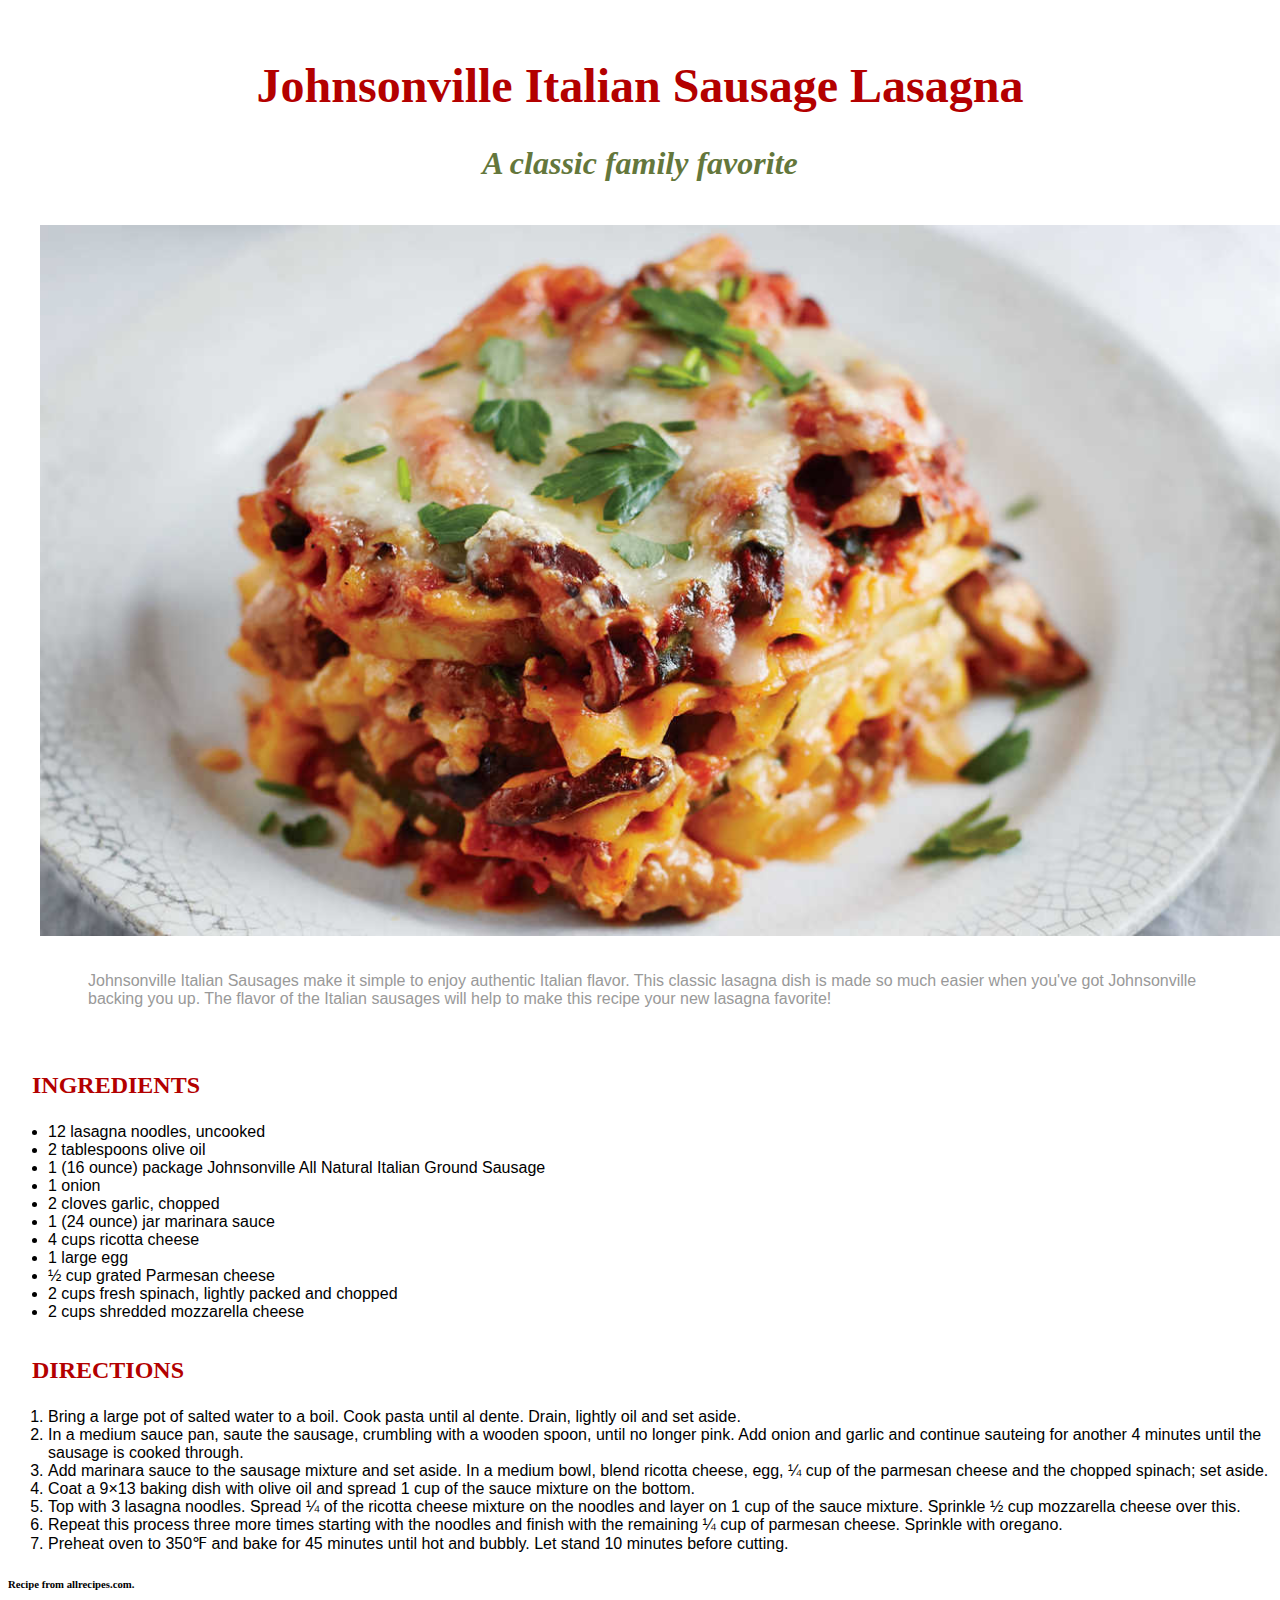
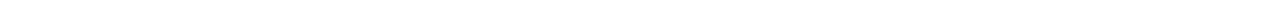
<file: grc338/lasagna/index.html>
<!doctype html>
<html>

<head>
	<meta charset="UTF-8">
	<meta name="viewport" content="width=device-width, initial-scale=1">
	<link rel="stylesheet" type="text/css" href="lasagnastyle.css" />
    <title>Johnsonville Italian Sausage Lasagna</title>
</head>
     
<body>

<div class="container">

		<header>

					<h1>Johnsonville Italian Sausage Lasagna</h1>

					<h2>A classic family favorite</h2>

		</header>
		
		<div class="intro">
		
				<div class="introimage">
						<img src="lasagna.jpg" alt="Lasagna on a plate.">
				</div>
						
				<p>Johnsonville Italian Sausages make it simple to enjoy authentic Italian flavor. This classic lasagna dish is made so much easier when you've got Johnsonville backing you up. The flavor of the Italian sausages will help to make this recipe your new lasagna favorite!</p>
    
    	</div><!--intro-->
    	
    	<div class="maincontent">
		
				<div class="ingredients">  
						<h3>Ingredients</h3>
						<ul>
								<li>12 lasagna noodles, uncooked</li>
								<li>2 tablespoons olive oil</li>
								<li>1 (16 ounce) package Johnsonville All Natural Italian Ground Sausage</li>
								<li>1 onion</li>
								<li>2 cloves garlic, chopped</li>
								<li>1 (24 ounce) jar marinara sauce</li>
								<li>4 cups ricotta cheese</li>
								<li>1 large egg</li>
								<li>&frac12; cup grated Parmesan cheese</li>
								<li>2 cups fresh spinach, lightly packed and chopped</li>
								<li>2 cups shredded mozzarella cheese</li>
						</ul>
				</div><!--ingredients-->

				<div class="directions">  

						<h3>Directions</h3>
						<ol>
								<li>Bring a large pot of salted water to a boil. Cook pasta until al dente. Drain, lightly oil and set aside.</li>
								<li>In a medium sauce pan, saute the sausage, crumbling with a wooden spoon, until no longer pink. Add onion and garlic and continue sauteing for another 4 minutes until the sausage is cooked through.</li>
								<li>Add marinara sauce to the sausage mixture and set aside. In a medium bowl, blend ricotta cheese, egg, &frac14; cup of the parmesan cheese and the chopped spinach; set aside.</li>
								<li>Coat a 9&times;13 baking dish with olive oil and spread 1 cup of the sauce mixture on the bottom.</li>
								<li>Top with 3 lasagna noodles. Spread &frac14; of the ricotta cheese mixture on the noodles and layer on 1 cup of the sauce mixture. Sprinkle &frac12; cup mozzarella cheese over this.</li>
								<li>Repeat this process three more times starting with the noodles and finish with the remaining &frac14; cup of parmesan cheese. Sprinkle with oregano.</li>
								<li>Preheat oven to 350&#8457; and bake for 45 minutes until hot and bubbly. Let stand 10 minutes before cutting.</li>
						</ol>
        	    </div><!--directions-->
    
    	</div><!--maincontent-->

	   <footer>    
		  <h6>Recipe from allrecipes.com.</h6>

	  </footer>  

</div><!--container-->
</body>     
</html>
</file>
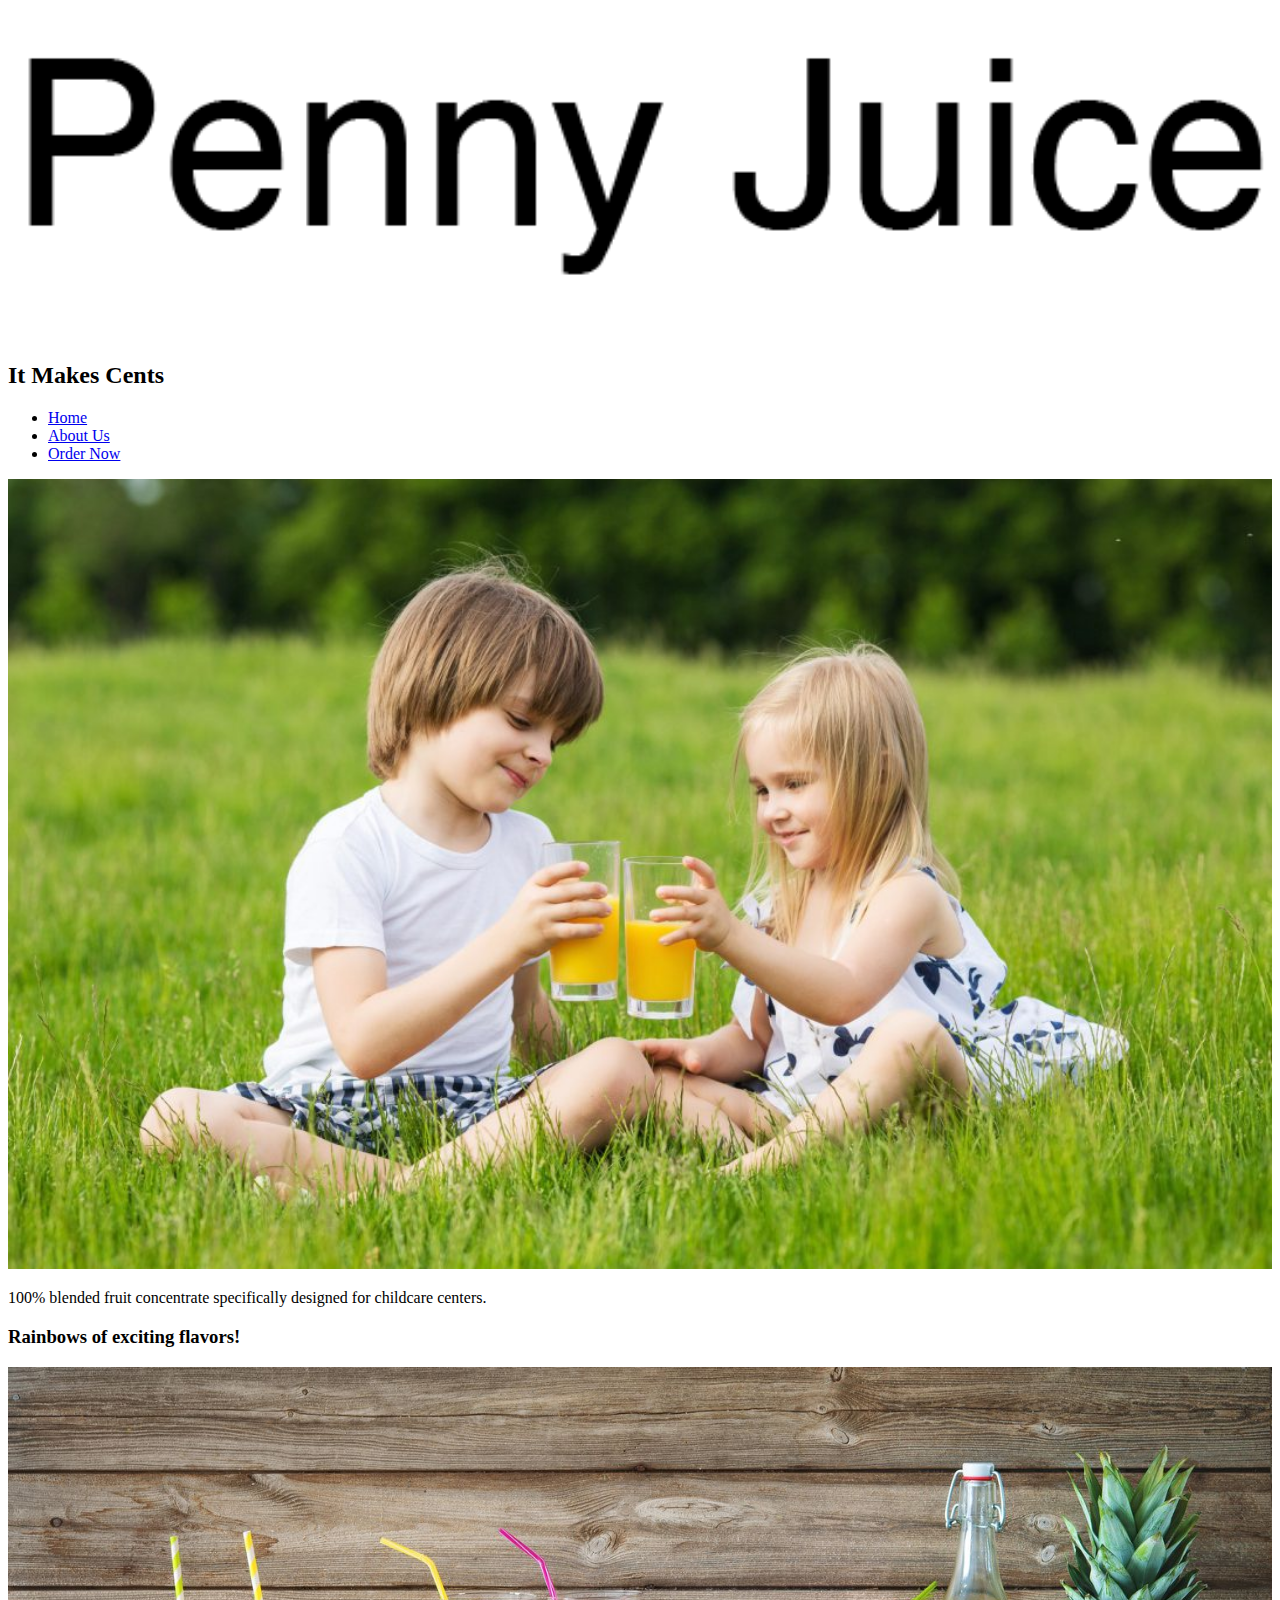
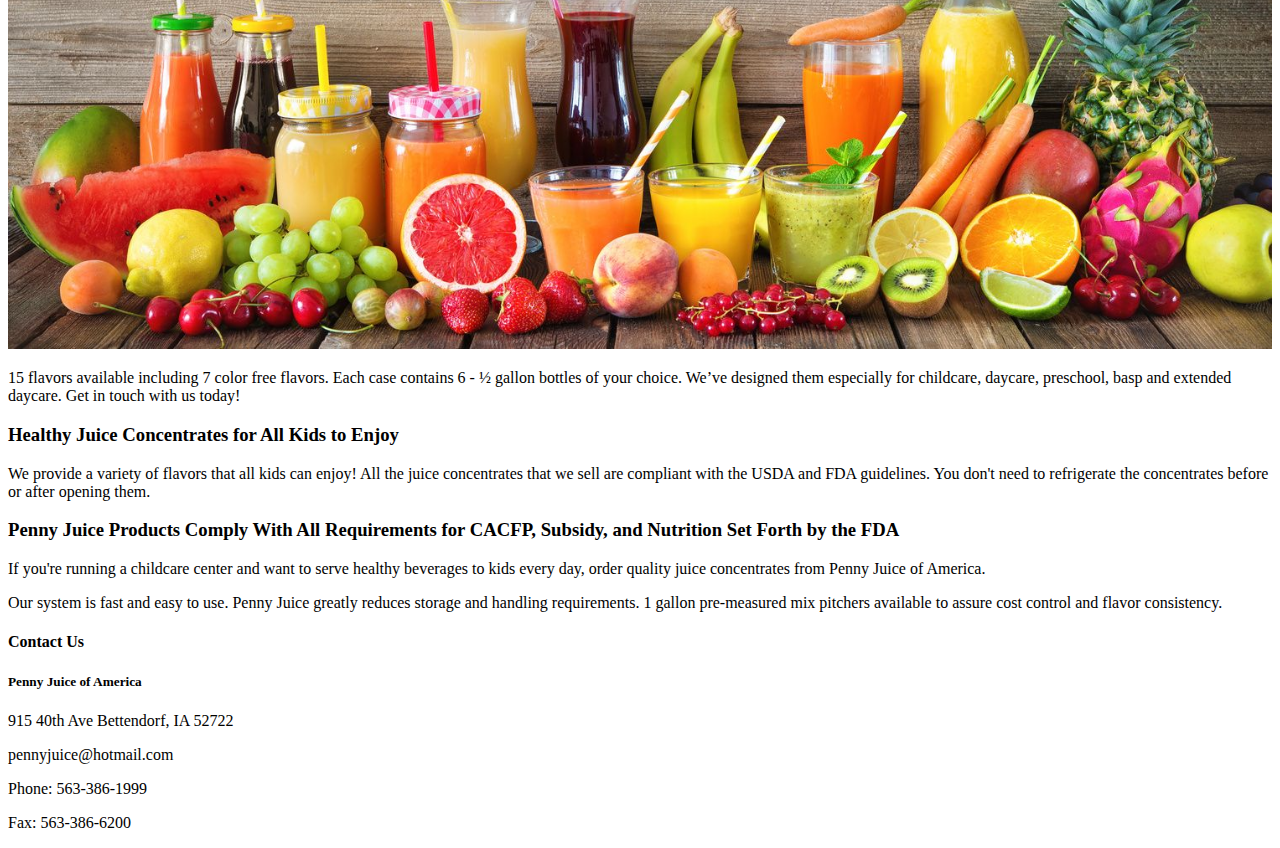
<file: grc338/redesign-content-hierarchy/index.html>
<!DOCTYPE html>
<html>

<head>
    <link rel="stylesheet" type= "text/css" href="style.css"/>
    <title>Penny Juice</title>
</head>
     
<body>

    <header>
        <img src="pennyjuice.png" alt="Company Logo">
        <h2>It Makes Cents</h2>
    </header>
		
        <div class="mainmenu">
            <ul>
                <li><a href="index.html">Home</a></li>
                <li><a href="aboutus.html">About Us</a></li>
                <li><a href="ordernow.html">Order Now</a></li>
            </ul>
        </div>
    
        <img src="juice.jpg" alt="Kids Drinking Juice">
        <p>100% blended fruit concentrate specifically designed for childcare centers.</p>
    
    	<h3>Rainbows of exciting flavors!</h3>
            <img src="juiceflavors.jpg" alt="Fruit Juice Flavors">
            <p>15 flavors available including 7 color free flavors. Each case contains 6 - ½ gallon bottles of your choice. We’ve designed them especially for childcare, daycare, preschool, basp and extended daycare. Get in touch with us today!</p>
				

        <h3>Healthy Juice Concentrates for All Kids to Enjoy</h3>
            <p>We provide a variety of flavors that all kids can enjoy! All the juice concentrates that we sell are compliant with the USDA and FDA guidelines. You don't need to refrigerate the concentrates before or after opening them.</p>
    
    
        <h3>Penny Juice Products Comply With All Requirements for CACFP, Subsidy, and Nutrition Set Forth by the FDA</h3>
            <p>If you're running a childcare center and want to serve healthy beverages to kids every day, order quality juice concentrates from Penny Juice of America. 
            <p>Our system is fast and easy to use. Penny Juice greatly reduces storage and handling requirements. 1 gallon pre-measured mix pitchers available to assure cost control and flavor consistency.</p>   
    
<footer>    
        <h4>Contact Us</h4>
        <h5>Penny Juice of America</h5>
        <p>915 40th Ave Bettendorf, IA 52722</p>
        <p>pennyjuice@hotmail.com</p>
        <p>Phone: 563-386-1999</p>
        <p>Fax: 563-386-6200</p>
</footer> 

</body>     
</html>
</file>
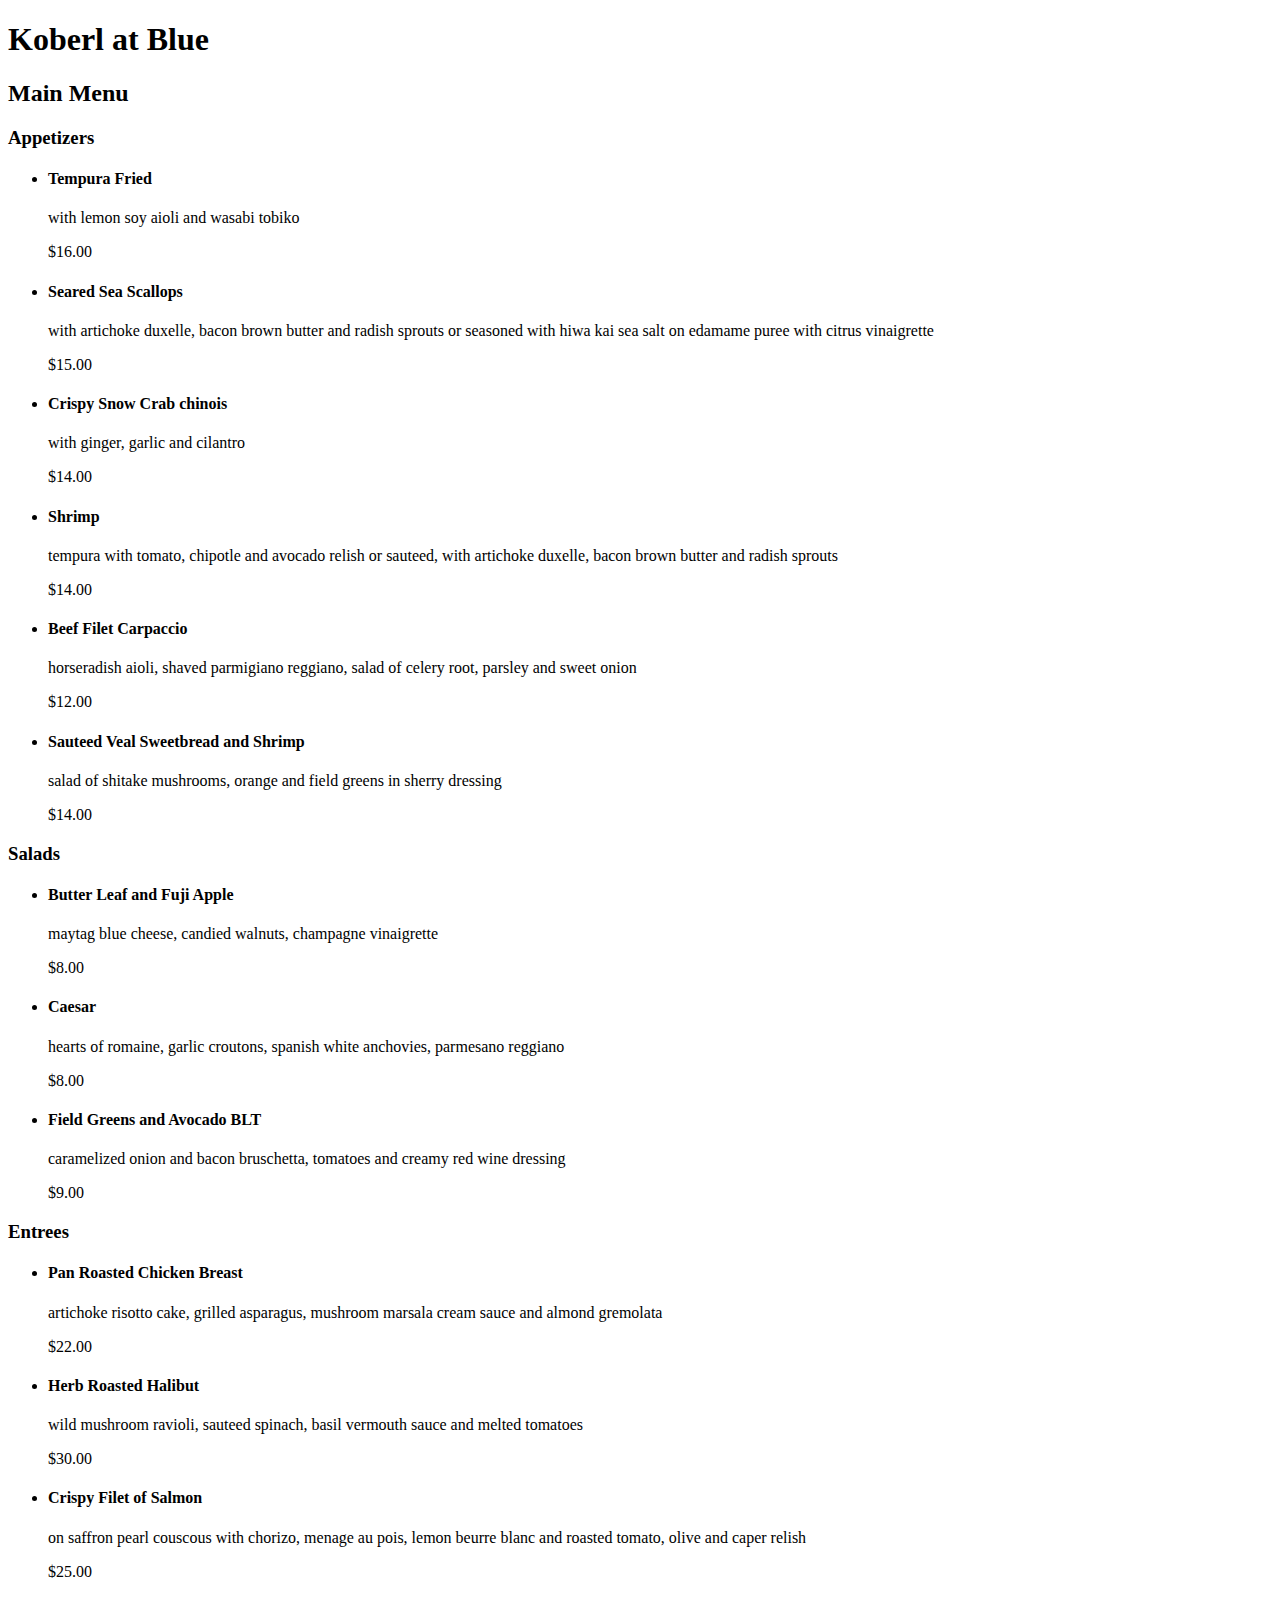
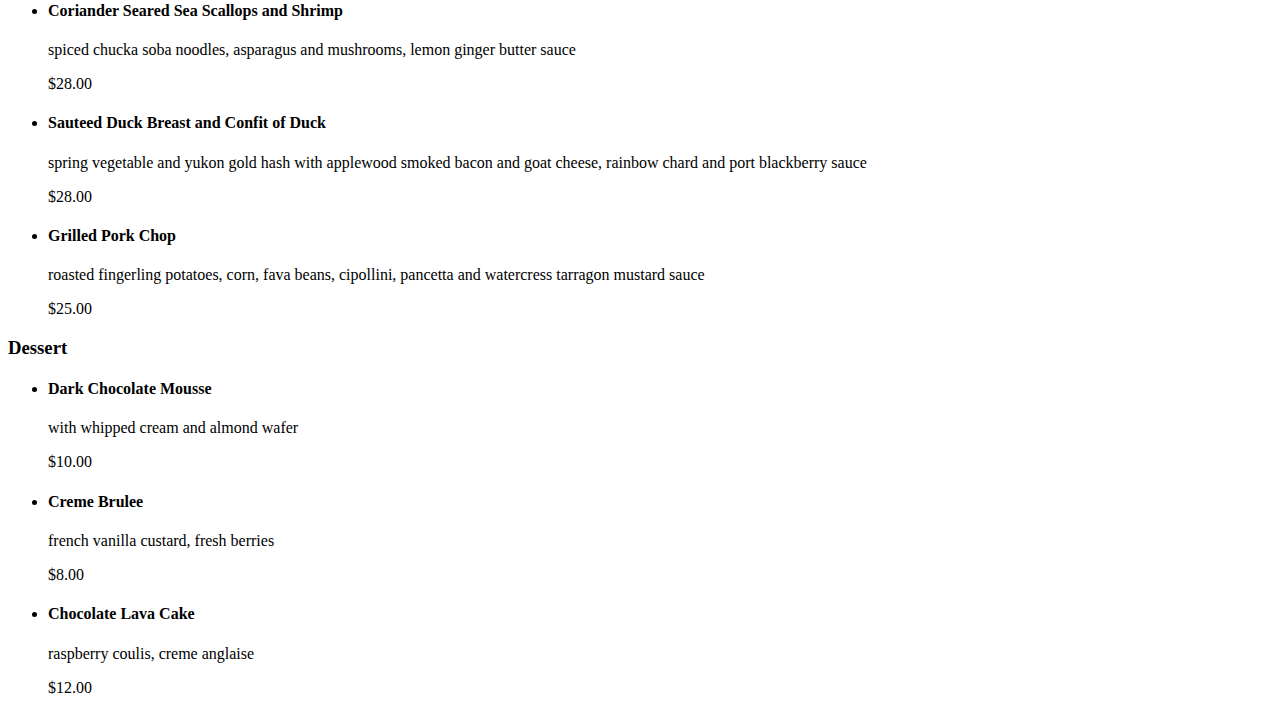
<file: grc338/restaurantmenu/index.html>
<!DOCTYPE HTML>
<html>
   <head>
      <title>Koberl at Blue</title>
   </head>
   <body>
      <h1>Koberl at Blue</h1>
      <h2>Main Menu</h2>
      <h3>Appetizers</h3>
      <ul>
         <li>
            <h4>Tempura Fried</h4>
            <p>with lemon soy aioli and wasabi tobiko</p>
            <p>$16.00</p>
         </li>
         <li>
            <h4>Seared Sea Scallops</h4>
            <p>with artichoke duxelle, bacon brown butter and radish sprouts or seasoned with hiwa kai sea salt on edamame puree with citrus vinaigrette</p>
            <p>$15.00</p>
         </li>
         <li>
            <h4>Crispy Snow Crab chinois</h4>
            <p>with ginger, garlic and cilantro</p>
            <p>$14.00</p>
         </li>
         <li>
            <h4>Shrimp</h4>
            <p>tempura with tomato, chipotle and avocado relish or sauteed, with artichoke duxelle, bacon brown butter and radish sprouts</p>
            <p>$14.00</p>
         </li>
         <li>
            <h4>Beef Filet Carpaccio</h4>
            <p>horseradish aioli, shaved parmigiano reggiano, salad of celery root, parsley and sweet onion</p>
            <p>$12.00</p>
         </li>
         <li>
            <h4>Sauteed Veal Sweetbread and Shrimp</h4>
            <p>salad of shitake mushrooms, orange and field greens in sherry dressing</p>
            <p>$14.00</p>
         </li>
      </ul>
      <h3>Salads</h3>
      <ul>
         <li>
            <h4>Butter Leaf and Fuji Apple</h4>
            <p>maytag blue cheese, candied walnuts, champagne vinaigrette</p>
            <p>$8.00</p>
         </li>
         <li>
            <h4>Caesar</h4>
            <p>hearts of romaine, garlic croutons, spanish white anchovies, parmesano reggiano</p>
            <p>$8.00</p>
         </li>
         <li>
            <h4>Field Greens and Avocado BLT</h4>
            <p>caramelized onion and bacon bruschetta, tomatoes and creamy red wine dressing</p>
            <p>$9.00</p>
         </li>
      </ul>
      <h3>Entrees</h3>
      <ul>
         <li>
            <h4>Pan Roasted Chicken Breast</h4>
            <p>artichoke risotto cake, grilled asparagus, mushroom marsala cream sauce and almond gremolata</p>
            <p>$22.00</p>
         </li>
         <li>
            <h4>Herb Roasted Halibut</h4>
            <p>wild mushroom ravioli, sauteed spinach, basil vermouth sauce and melted tomatoes</p>
            <p>$30.00</p>
         </li>
         <li>
            <h4>Crispy Filet of Salmon</h4>
            <p>on saffron pearl couscous with chorizo, menage au pois, lemon beurre blanc and roasted tomato, olive and caper relish</p>
            <p>$25.00</p>
         </li>
         <li>
            <h4>Coriander Seared Sea Scallops and Shrimp</h4>
            <p>spiced chucka soba noodles, asparagus and mushrooms, lemon ginger butter sauce</p>
            <p>$28.00</p>
         </li>
         <li>
            <h4>Sauteed Duck Breast and Confit of Duck</h4>
            <p>spring vegetable and yukon gold hash with applewood smoked bacon and goat cheese, rainbow chard and port blackberry sauce</p>
            <p>$28.00</p>
         </li>
         <li>
            <h4>Grilled Pork Chop</h4>
            <p>roasted fingerling potatoes, corn, fava beans, cipollini, pancetta and watercress tarragon mustard sauce</p>
            <p>$25.00</p>
         </li>
      </ul>
      <h3>Dessert</h3>
      <ul>
         <li>
            <h4>Dark Chocolate Mousse</h4>
            <p>with whipped cream and almond wafer</p>
            <p>$10.00</p>
         </li>
         <li>
            <h4>Creme Brulee</h4>
            <p>french vanilla custard, fresh berries</p>
            <p>$8.00</p>
         </li>
         <li>
            <h4>Chocolate Lava Cake</h4>
            <p>raspberry coulis, creme anglaise</p>
            <p>$12.00</p>
         </li>
      </ul>
   </body>
</html>
</file>
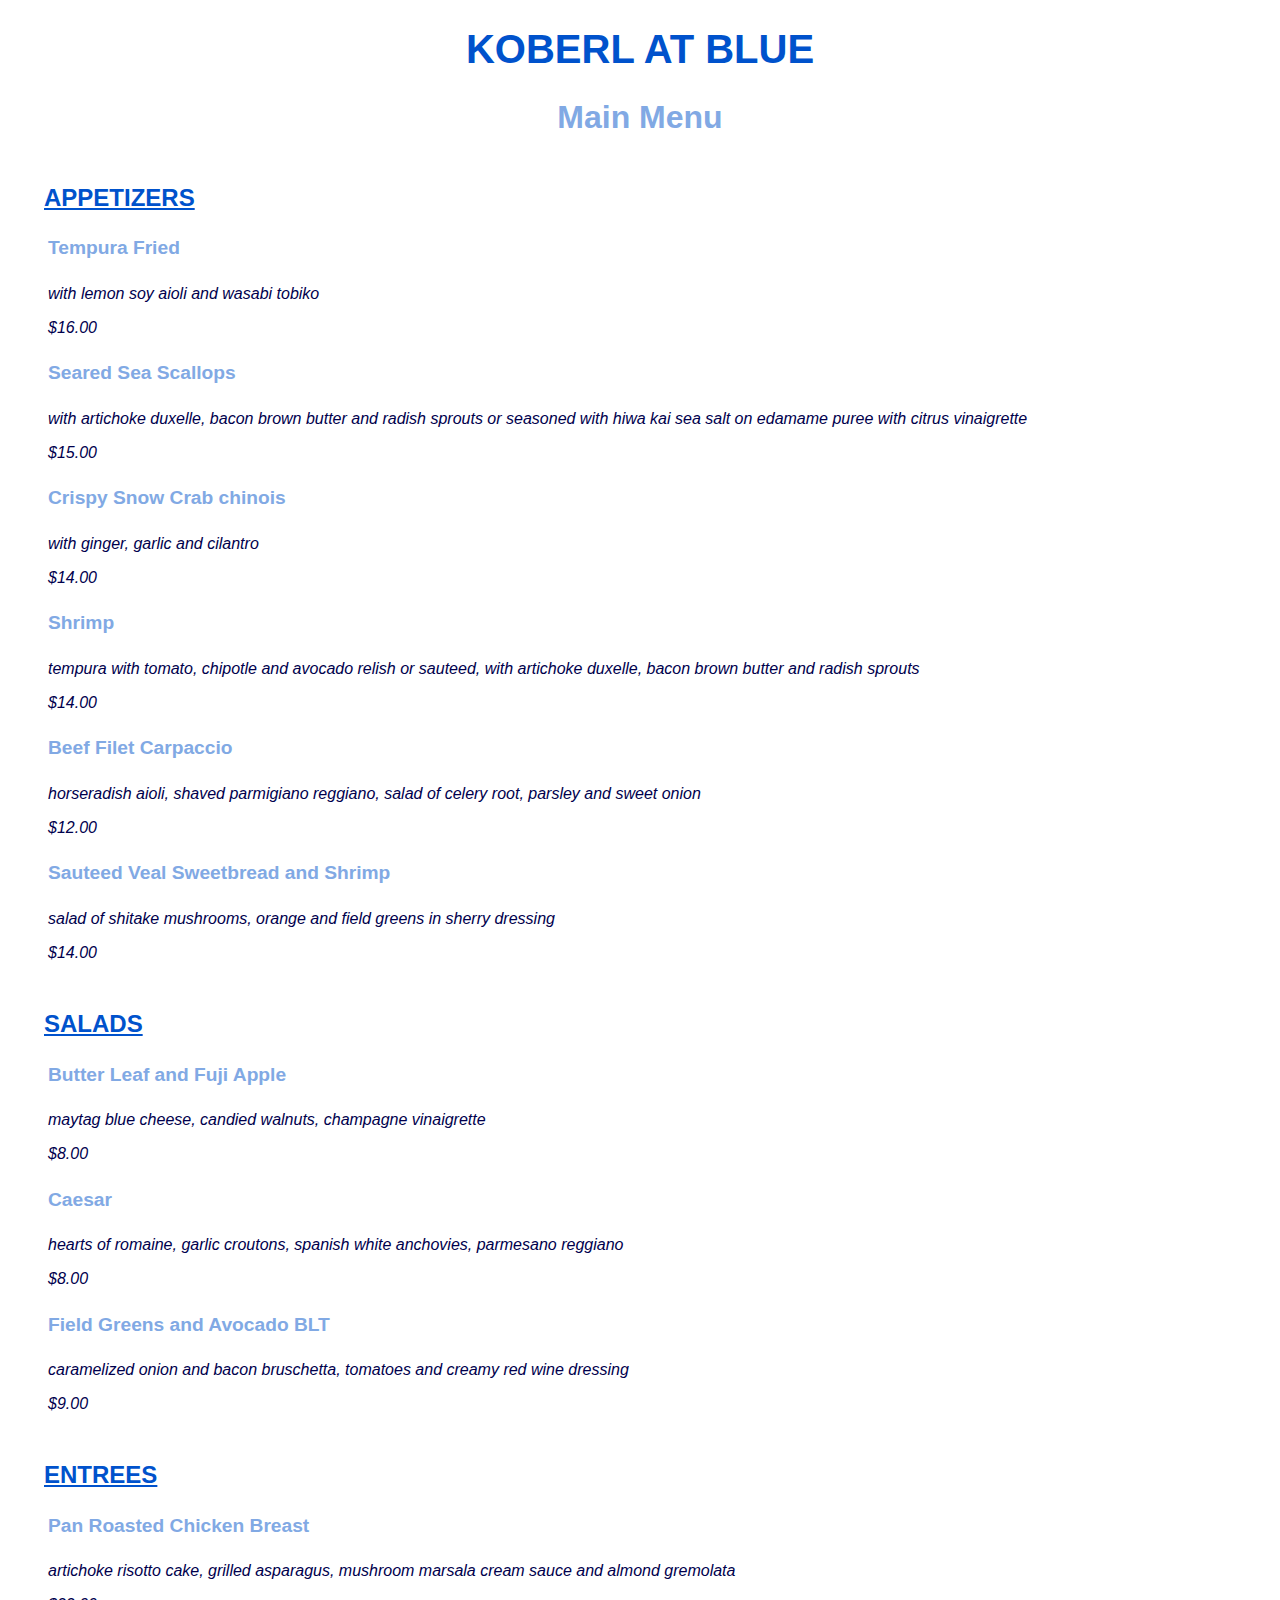
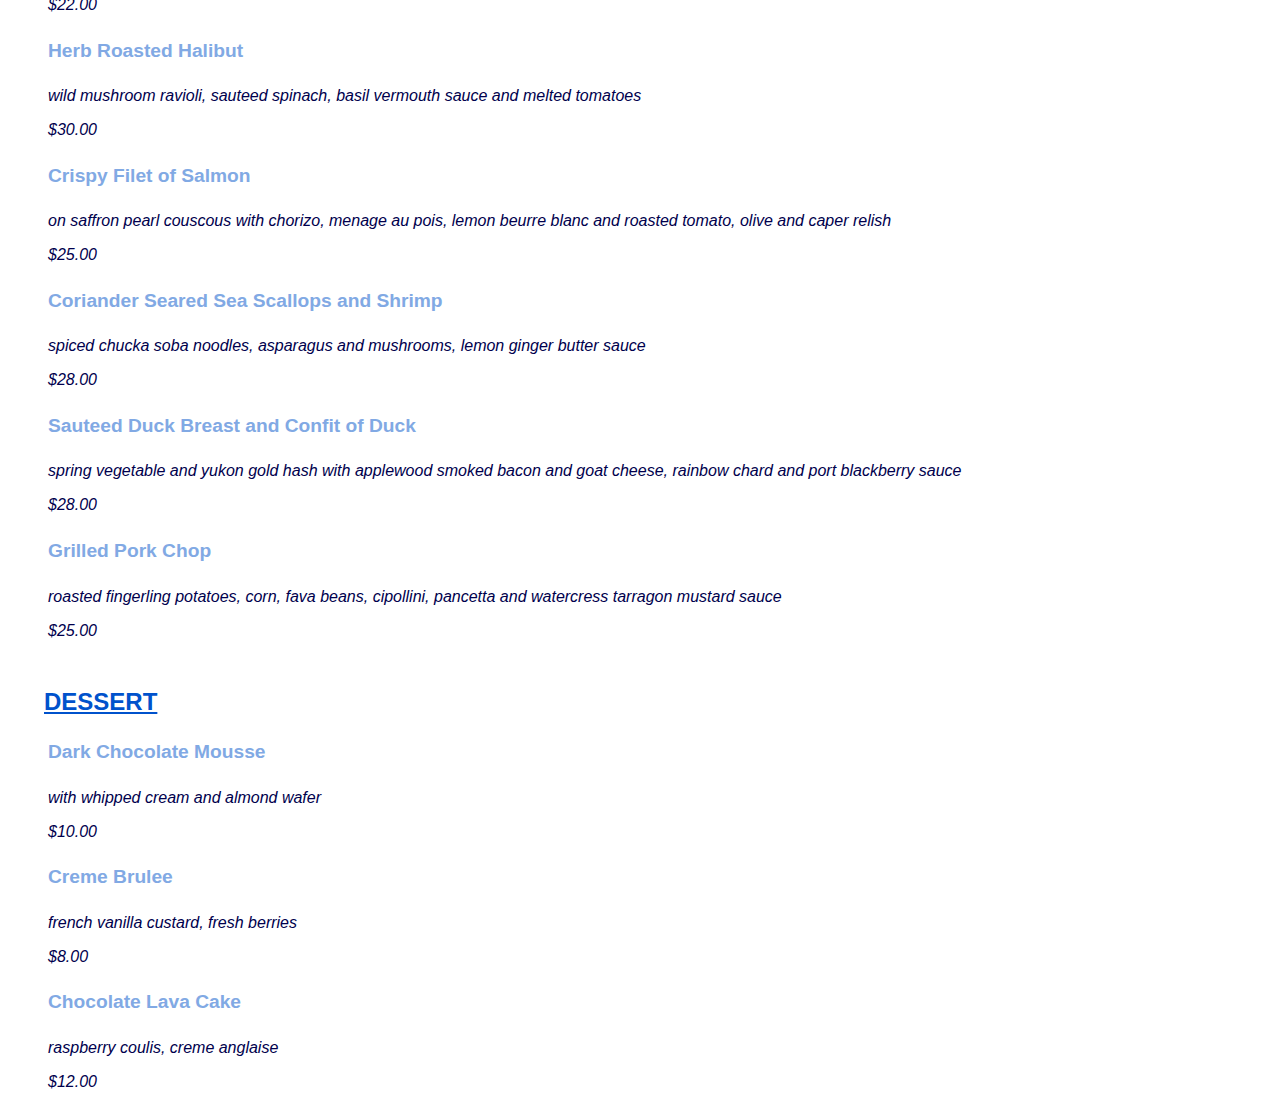
<file: grc338/restaurantmenucss/index.html>
<!DOCTYPE HTML>
<html>
   <head>
      <title>Koberl at Blue</title>
       <meta name="viewport" content="width=device‑width, initial‑scale=1">
       <link rel="stylesheet" type="text/css" href="style.css">
   </head>
   <body>
      <h1>Koberl at Blue</h1>
      <h2>Main Menu</h2>
      <h3>Appetizers</h3>
      <ul>
         <li>
            <h4>Tempura Fried</h4>
            <p>with lemon soy aioli and wasabi tobiko</p>
            <p>$16.00</p>
         </li>
         <li>
            <h4>Seared Sea Scallops</h4>
            <p>with artichoke duxelle, bacon brown butter and radish sprouts or seasoned with hiwa kai sea salt on edamame puree with citrus vinaigrette</p>
            <p>$15.00</p>
         </li>
         <li>
            <h4>Crispy Snow Crab chinois</h4>
            <p>with ginger, garlic and cilantro</p>
            <p>$14.00</p>
         </li>
         <li>
            <h4>Shrimp</h4>
            <p>tempura with tomato, chipotle and avocado relish or sauteed, with artichoke duxelle, bacon brown butter and radish sprouts</p>
            <p>$14.00</p>
         </li>
         <li>
            <h4>Beef Filet Carpaccio</h4>
            <p>horseradish aioli, shaved parmigiano reggiano, salad of celery root, parsley and sweet onion</p>
            <p>$12.00</p>
         </li>
         <li>
            <h4>Sauteed Veal Sweetbread and Shrimp</h4>
            <p>salad of shitake mushrooms, orange and field greens in sherry dressing</p>
            <p>$14.00</p>
         </li>
      </ul>
      <h3>Salads</h3>
      <ul>
         <li>
            <h4>Butter Leaf and Fuji Apple</h4>
            <p>maytag blue cheese, candied walnuts, champagne vinaigrette</p>
            <p>$8.00</p>
         </li>
         <li>
            <h4>Caesar</h4>
            <p>hearts of romaine, garlic croutons, spanish white anchovies, parmesano reggiano</p>
            <p>$8.00</p>
         </li>
         <li>
            <h4>Field Greens and Avocado BLT</h4>
            <p>caramelized onion and bacon bruschetta, tomatoes and creamy red wine dressing</p>
            <p>$9.00</p>
         </li>
      </ul>
      <h3>Entrees</h3>
      <ul>
         <li>
            <h4>Pan Roasted Chicken Breast</h4>
            <p>artichoke risotto cake, grilled asparagus, mushroom marsala cream sauce and almond gremolata</p>
            <p>$22.00</p>
         </li>
         <li>
            <h4>Herb Roasted Halibut</h4>
            <p>wild mushroom ravioli, sauteed spinach, basil vermouth sauce and melted tomatoes</p>
            <p>$30.00</p>
         </li>
         <li>
            <h4>Crispy Filet of Salmon</h4>
            <p>on saffron pearl couscous with chorizo, menage au pois, lemon beurre blanc and roasted tomato, olive and caper relish</p>
            <p>$25.00</p>
         </li>
         <li>
            <h4>Coriander Seared Sea Scallops and Shrimp</h4>
            <p>spiced chucka soba noodles, asparagus and mushrooms, lemon ginger butter sauce</p>
            <p>$28.00</p>
         </li>
         <li>
            <h4>Sauteed Duck Breast and Confit of Duck</h4>
            <p>spring vegetable and yukon gold hash with applewood smoked bacon and goat cheese, rainbow chard and port blackberry sauce</p>
            <p>$28.00</p>
         </li>
         <li>
            <h4>Grilled Pork Chop</h4>
            <p>roasted fingerling potatoes, corn, fava beans, cipollini, pancetta and watercress tarragon mustard sauce</p>
            <p>$25.00</p>
         </li>
      </ul>
      <h3>Dessert</h3>
      <ul>
         <li>
            <h4>Dark Chocolate Mousse</h4>
            <p>with whipped cream and almond wafer</p>
            <p>$10.00</p>
         </li>
         <li>
            <h4>Creme Brulee</h4>
            <p>french vanilla custard, fresh berries</p>
            <p>$8.00</p>
         </li>
         <li>
            <h4>Chocolate Lava Cake</h4>
            <p>raspberry coulis, creme anglaise</p>
            <p>$12.00</p>
         </li>
      </ul>
   </body>
</html>
</file>
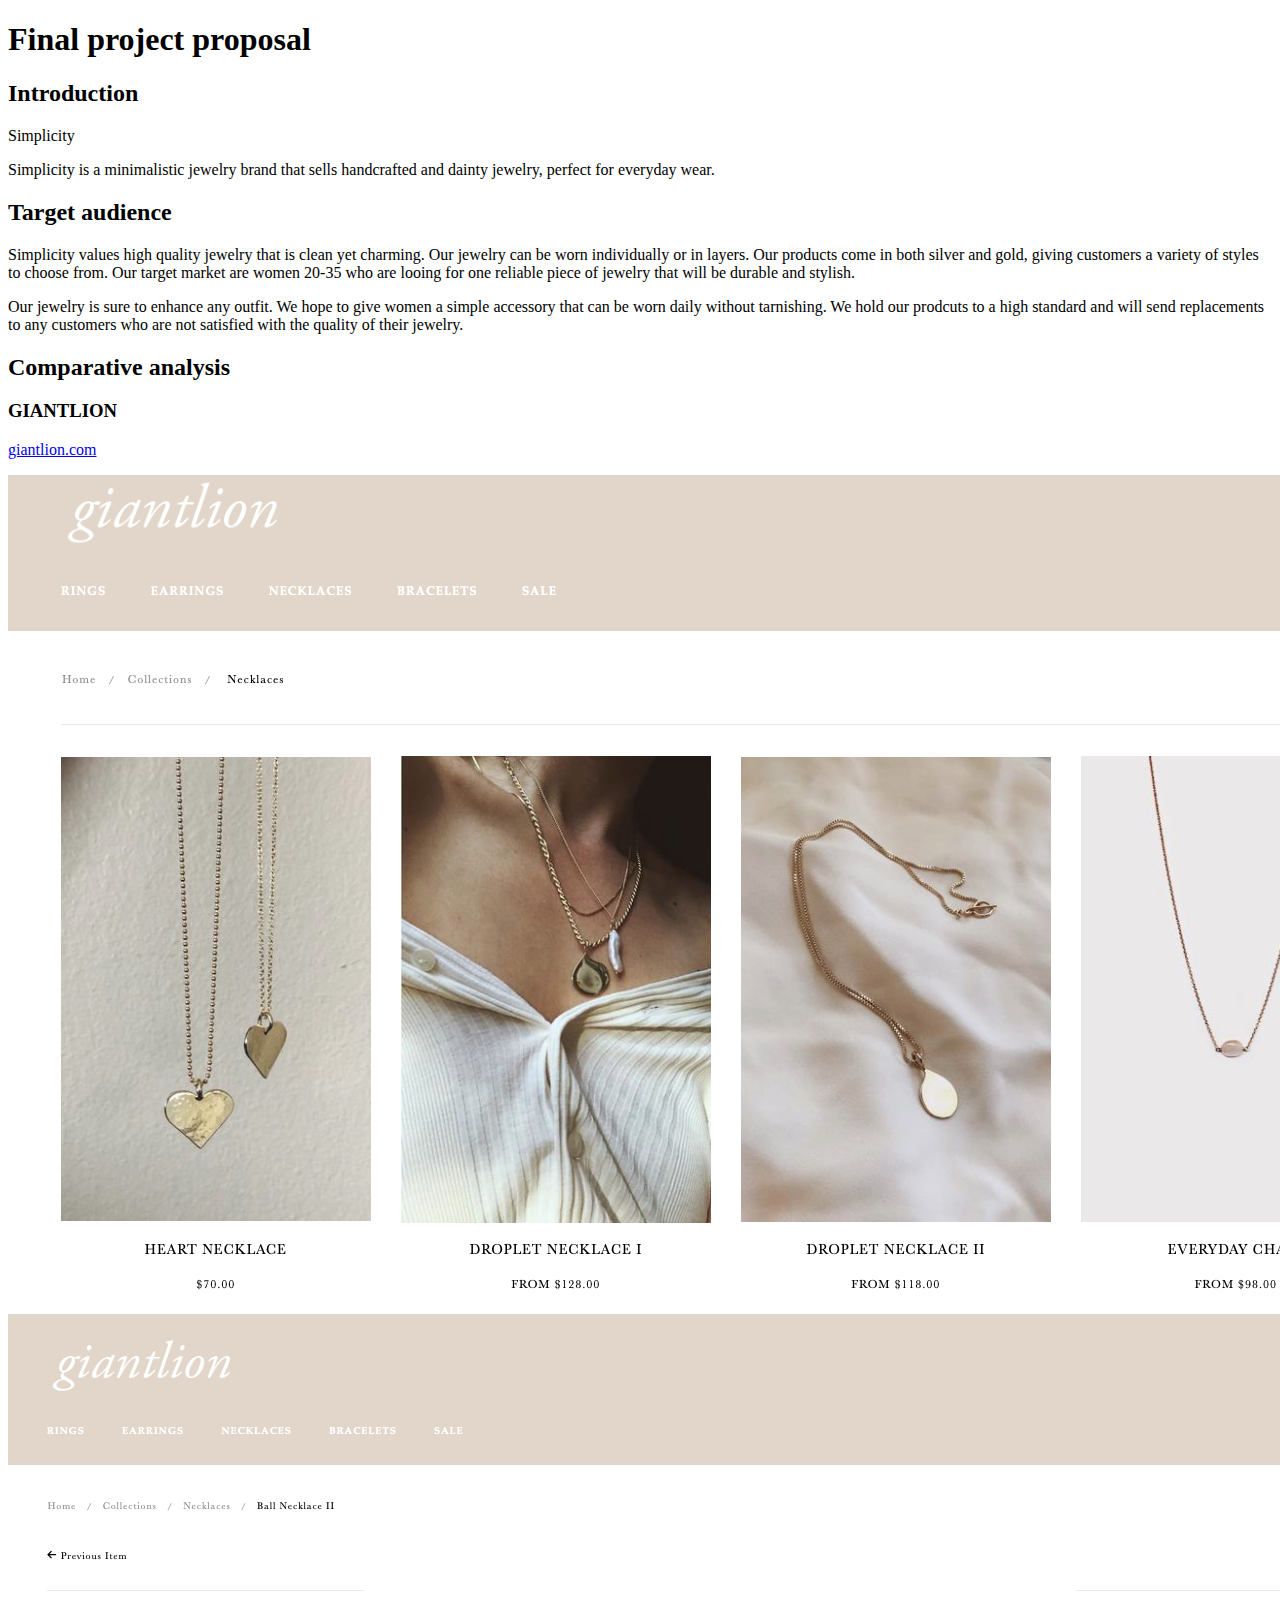
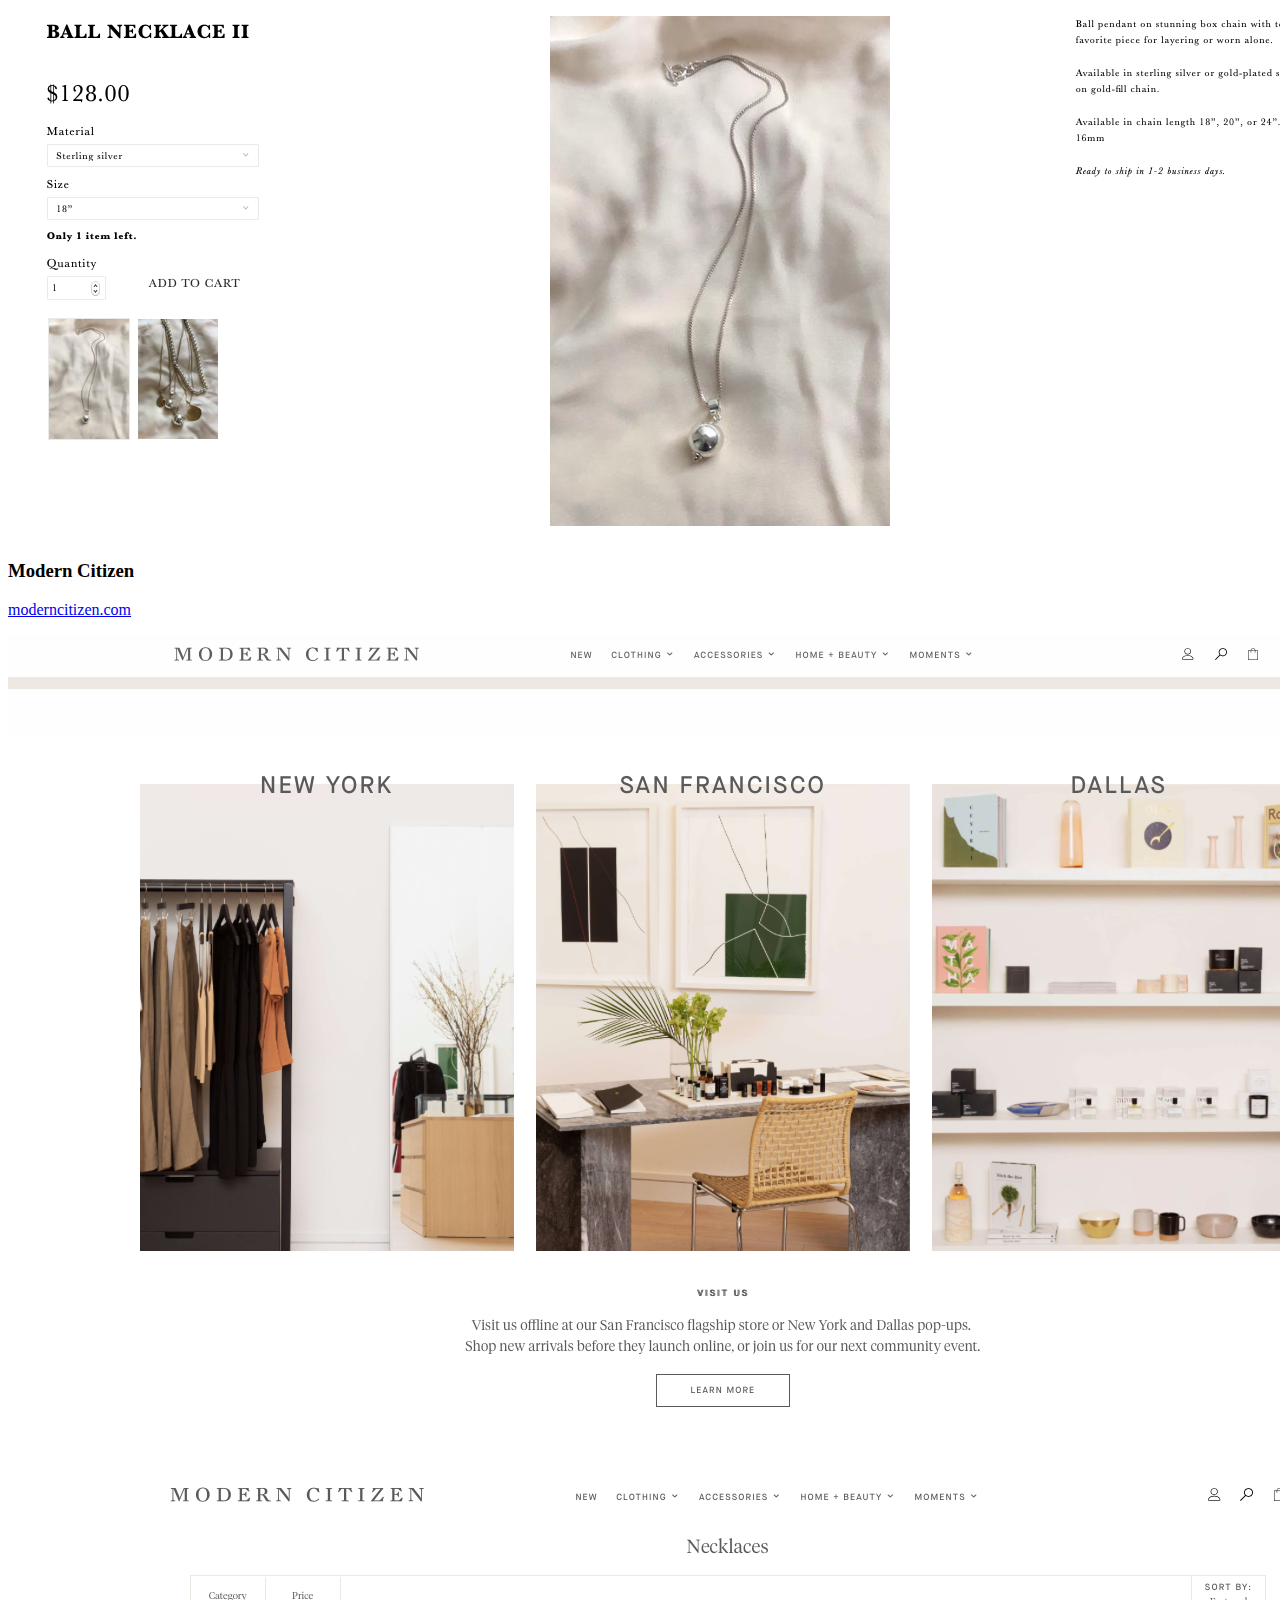
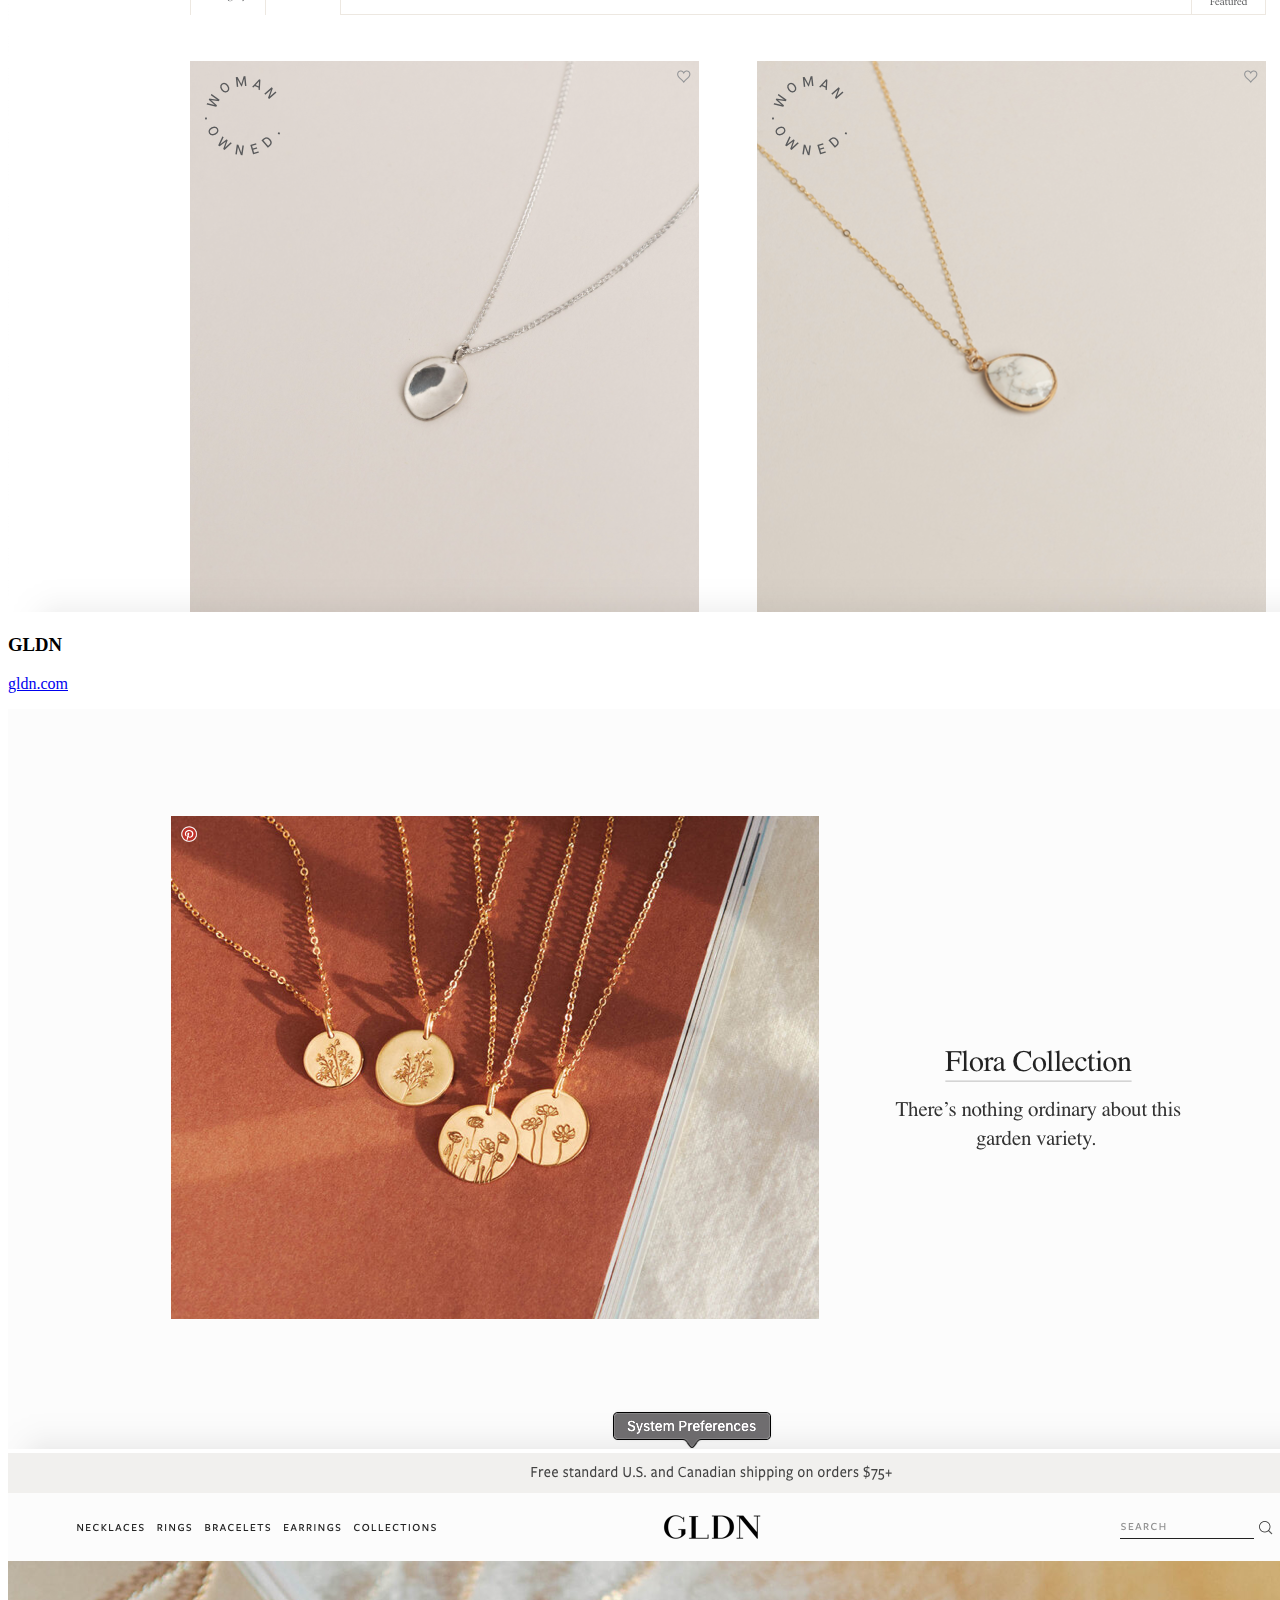
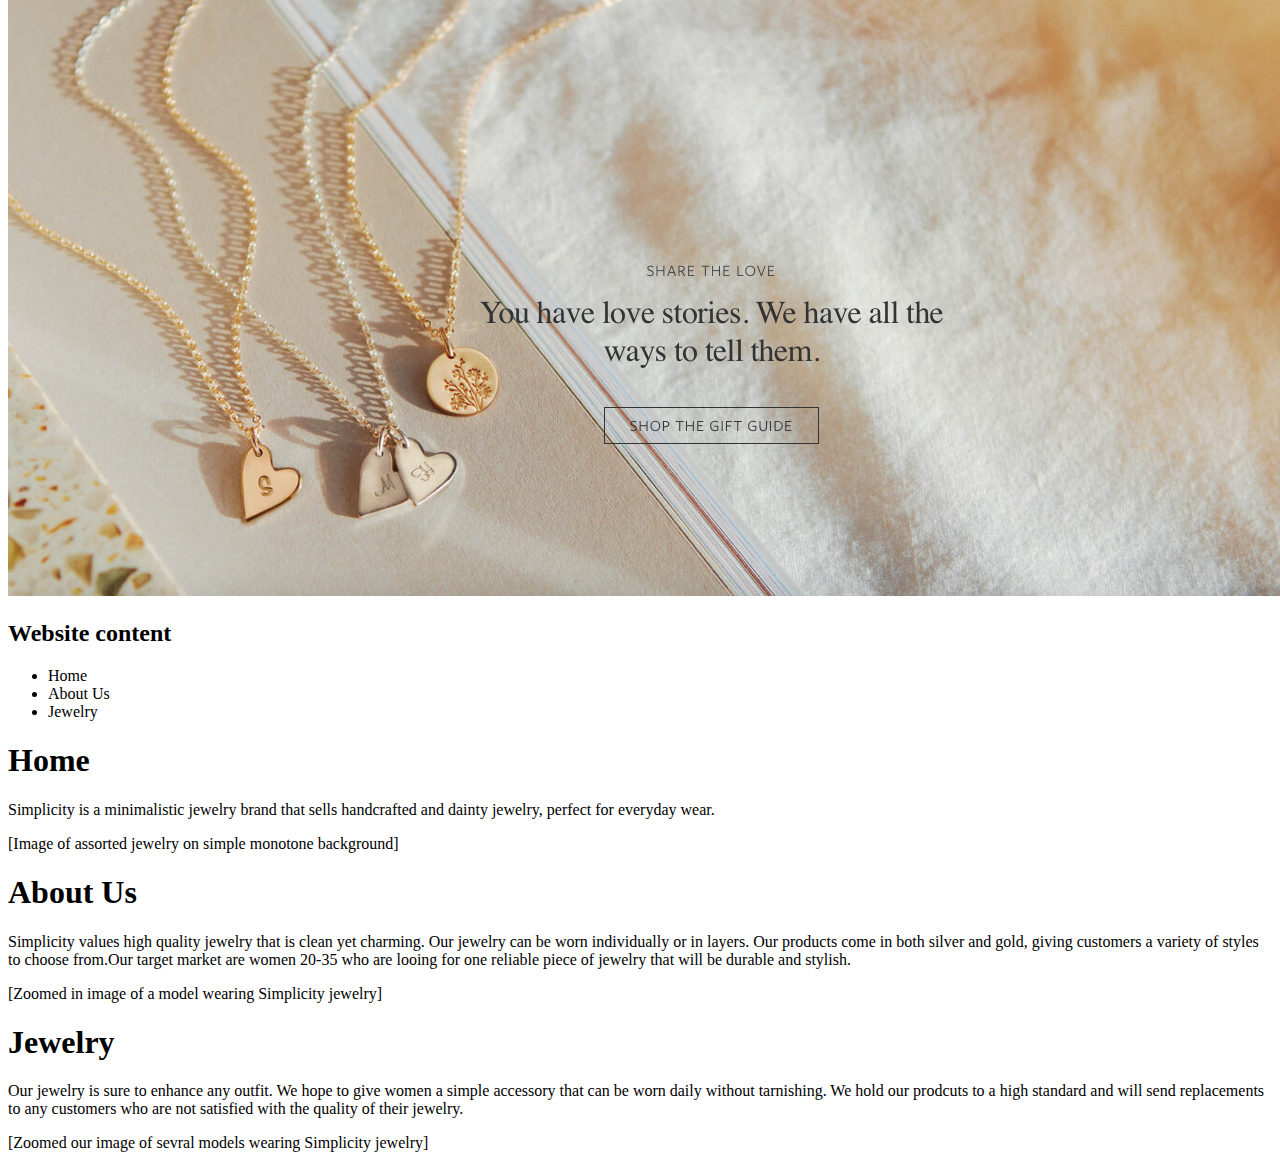
<file: grc338/website-proposal/index.html>
<!doctype html>  
<html>
    <head>
        <meta charset="UTF-8">
        <meta name="viewport" content="width=device-width, initial-scale=1">
         <link rel="stylesheet" type="text/css" href="https://web.calpoly.edu/~ribeiro/coursematerial/grc338-2192/proposal.css"> 
        <title>Lauren Tong - Final project proposal</title>
    </head>
    <body>
    
        <div class="container">
        
            <h1>Final project proposal</h1>
            
            <h2>Introduction</h2>
            
            <p>Simplicity</p><!
            
            <p>Simplicity is a minimalistic jewelry brand that sells handcrafted and dainty jewelry, perfect for everyday wear. </p>
            
            <h2>Target audience</h2>
            
            <p>Simplicity values high quality jewelry that is clean yet charming. Our jewelry can be worn individually or in layers. Our products come in both silver and gold, giving customers a variety of styles to choose from. Our target market are women 20-35 who are looing for one reliable piece of jewelry that will be durable and stylish. </p>
           
            <p>Our jewelry is sure to enhance any outfit. We hope to give women a simple accessory that can be worn daily without tarnishing. We hold our prodcuts to a high standard and will send replacements to any customers who are not satisfied with the quality of their jewelry.</p>
            
            <h2>Comparative analysis</h2>
            
            <!-- Three examples of three good websites in the same (or similar) industry. Include two screen shots of each website. -->
            
            <h3>GIANTLION</h3>
           
            <p><a href="https://www.shopgiantlion.com">giantlion.com</a></p>
            
            <img src="giantlion1.png" alt="Screenshot of the Home page of the GIANTLION website." title="Home" />
            <img src="giantlion2.png" alt="Screenshot of the Necklaces page of the GIANTLION website." title="Necklaces" />

            <h3>Modern Citizen</h3>
           
            <p><a href=https://www.moderncitizen.com>moderncitizen.com</a></p> 
            
            <img src="moderncitizen1.png" alt="Screenshot of the Home page of the Modern Citizen website." title="" />
            
            <img src="moderncitizen2.png" alt="Screenshot of the Necklaces page of the Modern Citizen website." title="" />


            <h3>GLDN</h3>
           
            <p><a href="https://www.gldn.com">gldn.com</a></p> 
            
            <img src="gldn1.png" alt="Screenshot of the Necklaces page of the GLDN website." title="" />
            
            <img src="gldn2.png" alt="Screenshot of the Home page of the GLDN website." title="" />


            <h2>Website content</h2>
           
           
           
           <nav>
                 <ul>
                     <li>Home</li>
                     <li>About Us</li>
                     <li>Jewelry</li>
                </ul>
            </nav>
            
            <section>
            
					<h1>Home</h1>
				
					<p>Simplicity is a minimalistic jewelry brand that sells handcrafted and dainty jewelry, perfect for everyday wear.</p>
			  
					<p> [Image of assorted jewelry on simple monotone background] </p>
				
            </section>
            
            <section> 
            
					<h1>About Us</h1>
				
					<p>Simplicity values high quality jewelry that is clean yet charming. Our jewelry can be worn individually or in layers. Our products come in both silver and gold, giving customers a variety of styles to choose from.Our target market are women 20-35 who are looing for one reliable piece of jewelry that will be durable and stylish.</p>
			  
					<p>[Zoomed in image of a model wearing Simplicity jewelry] </p>
                
            </section> 
            
            
            <section>
                
					<h1>Jewelry</h1>
				
					<p>Our jewelry is sure to enhance any outfit. We hope to give women a simple accessory that can be worn daily without tarnishing. We hold our prodcuts to a high standard and will send replacements to any customers who are not satisfied with the quality of their jewelry.</p>
			  
					<p>[Zoomed our image of sevral models wearing Simplicity jewelry] </p>
				
            </section> 
        
        </div>
    </body>
</html>
</file>
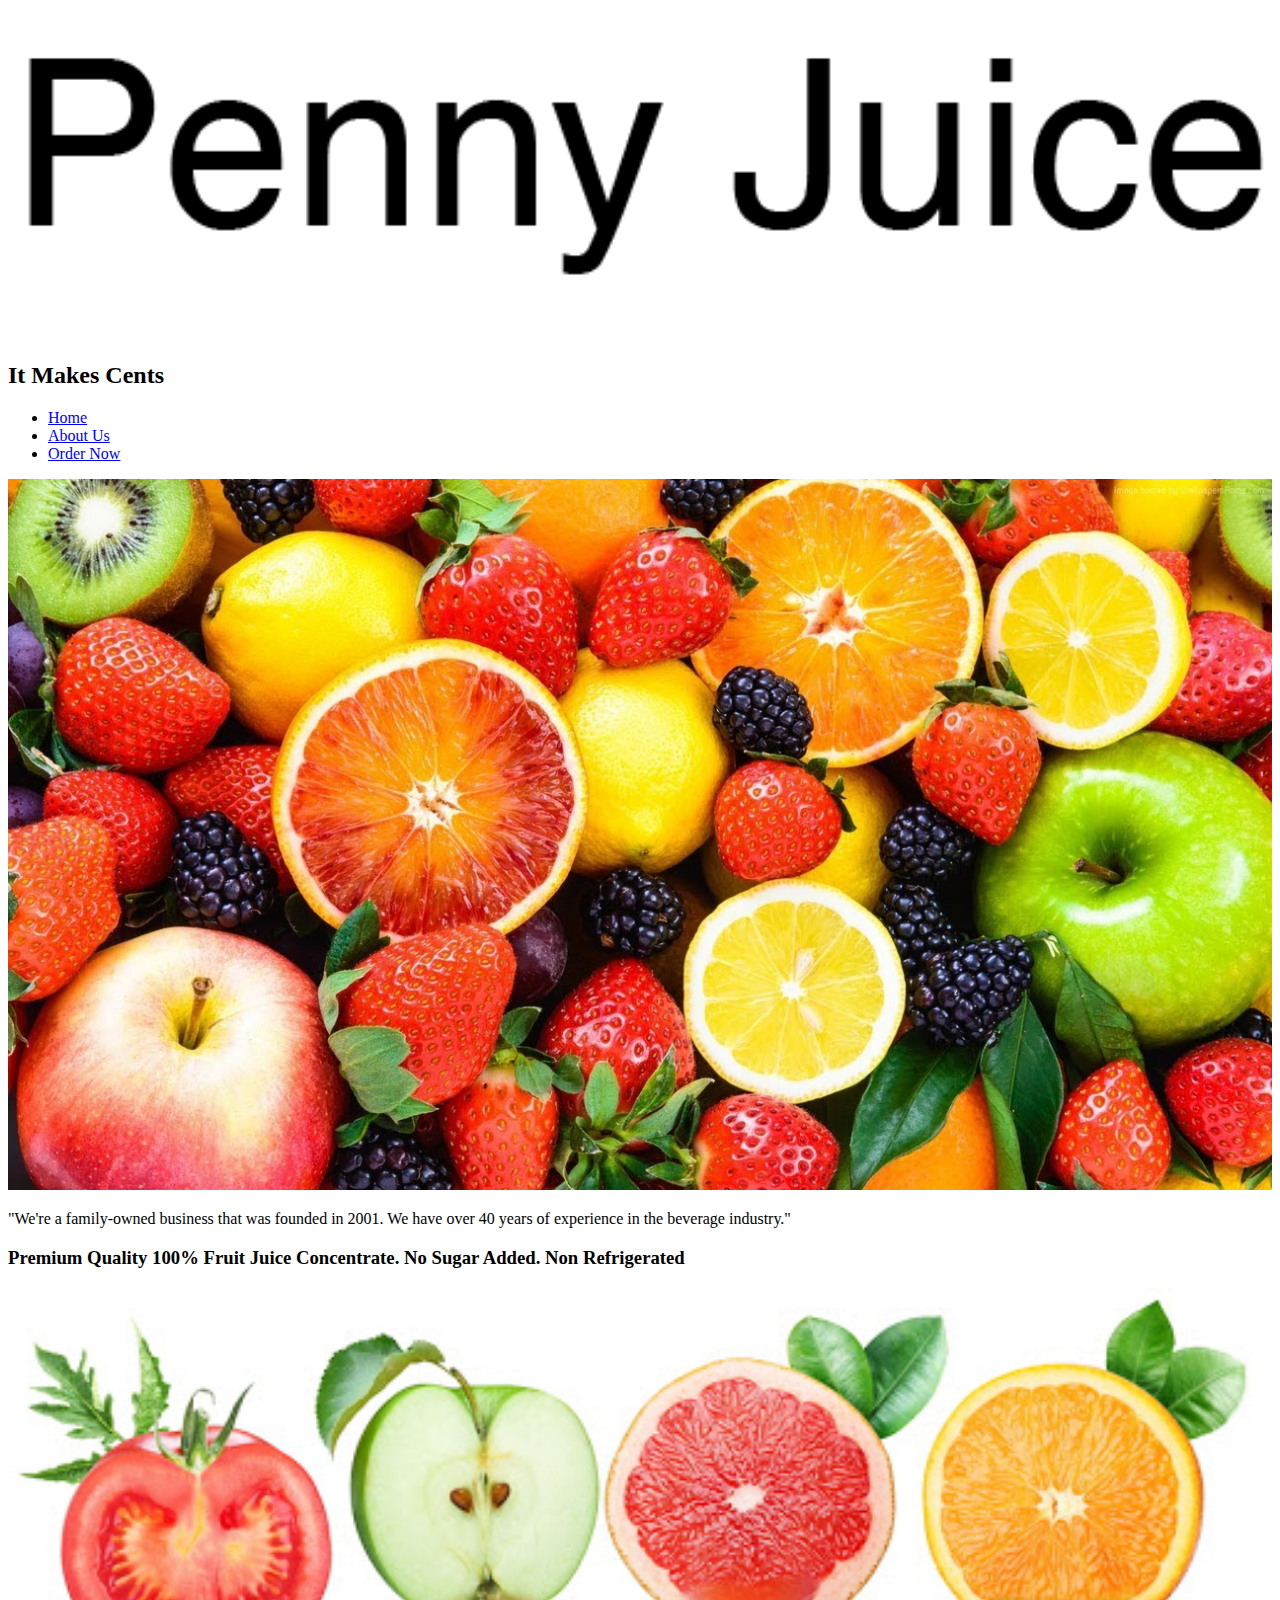
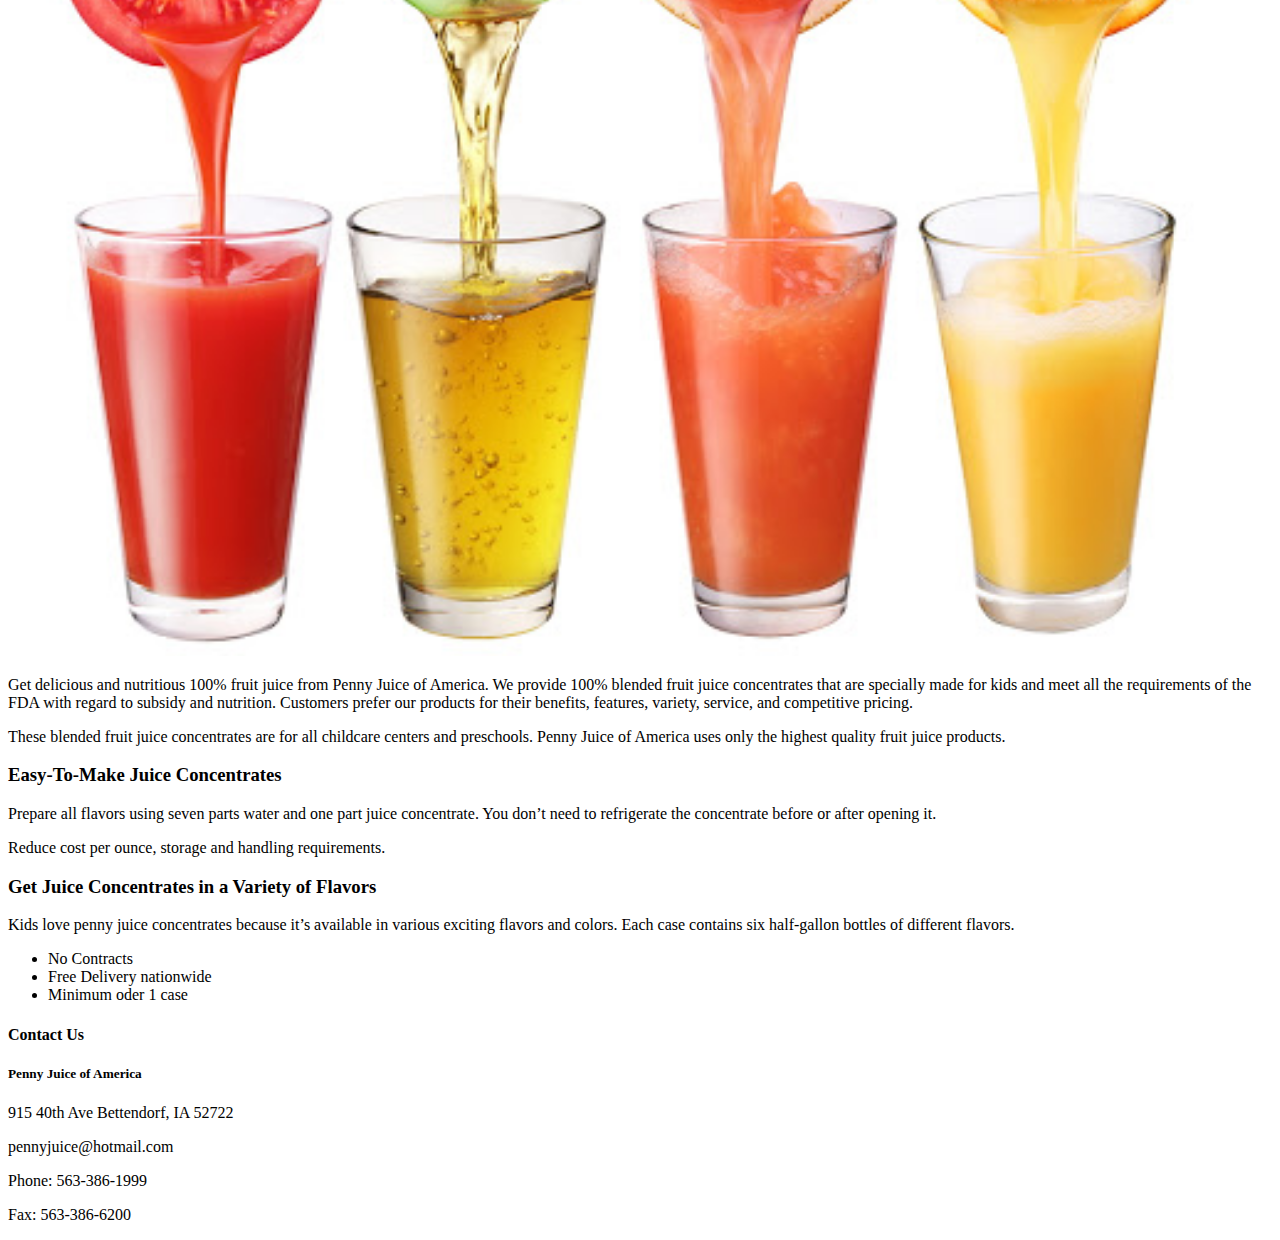
<file: grc338/redesign-content-hierarchy/aboutus.html>
<!DOCTYPE html>
<html>

<head>
    <link rel="stylesheet" type= "text/css" href="style.css"/>
    <title>About Us</title>
</head>
     <body>

    <header>
        <img src="pennyjuice.png" alt="Company Logo">
        <h2>It Makes Cents</h2>
    </header>
		
        <div class="mainmenu">
            <ul>
                <li><a href="index.html">Home</a></li>
                <li><a href="aboutus.html">About Us</a></li>
                <li><a href="ordernow.html">Order Now</a></li>
            </ul>
        </div>
    
        <img src="freshfruit.jpg" alt="Fresh Ingredients">
         <p>"We're a family-owned business that was founded in 2001. We have over 40 years of experience in the beverage industry."</p>

    
    	<h3>Premium Quality 100% Fruit Juice Concentrate. No Sugar Added. Non Refrigerated</h3>
            <img src="juiceconcentrate.jpg" alt="Premium Quality 100% Juice Concentrate">
            <p>Get delicious and nutritious 100% fruit juice from Penny Juice of America. We provide 100% blended fruit juice concentrates that are specially made for kids and meet all the requirements of the FDA with regard to subsidy and nutrition. Customers prefer our products for their benefits, features, variety, service, and competitive pricing.</p>
            <p>These blended fruit juice concentrates are for all childcare centers and preschools. Penny Juice of America uses only the highest quality fruit juice products.</p>
				

        <h3>Easy-To-Make Juice Concentrates</h3>
            <p>Prepare all flavors using seven parts water and one part juice concentrate. You don’t need to refrigerate the concentrate before or after opening it.</p>
            <p>Reduce cost per ounce, storage and handling requirements. </p>
    
    
        <h3>Get Juice Concentrates in a Variety of Flavors</h3>
            <p>Kids love penny juice concentrates because it’s available in various exciting flavors and colors. Each case contains six half-gallon bottles of different flavors.
            <ul>
                <li>No Contracts</li>
                <li>Free Delivery nationwide</li>
                <li>Minimum oder 1 case</li>
            </ul>
    
	   <footer>    
		  <h4>Contact Us</h4>
          <h5>Penny Juice of America</h5>
          <p>915 40th Ave Bettendorf, IA 52722</p>
          <p>pennyjuice@hotmail.com</p>
          <p>Phone: 563-386-1999</p>
          <p>Fax: 563-386-6200</p>
	  </footer>  

</body>     
</html>
</file>
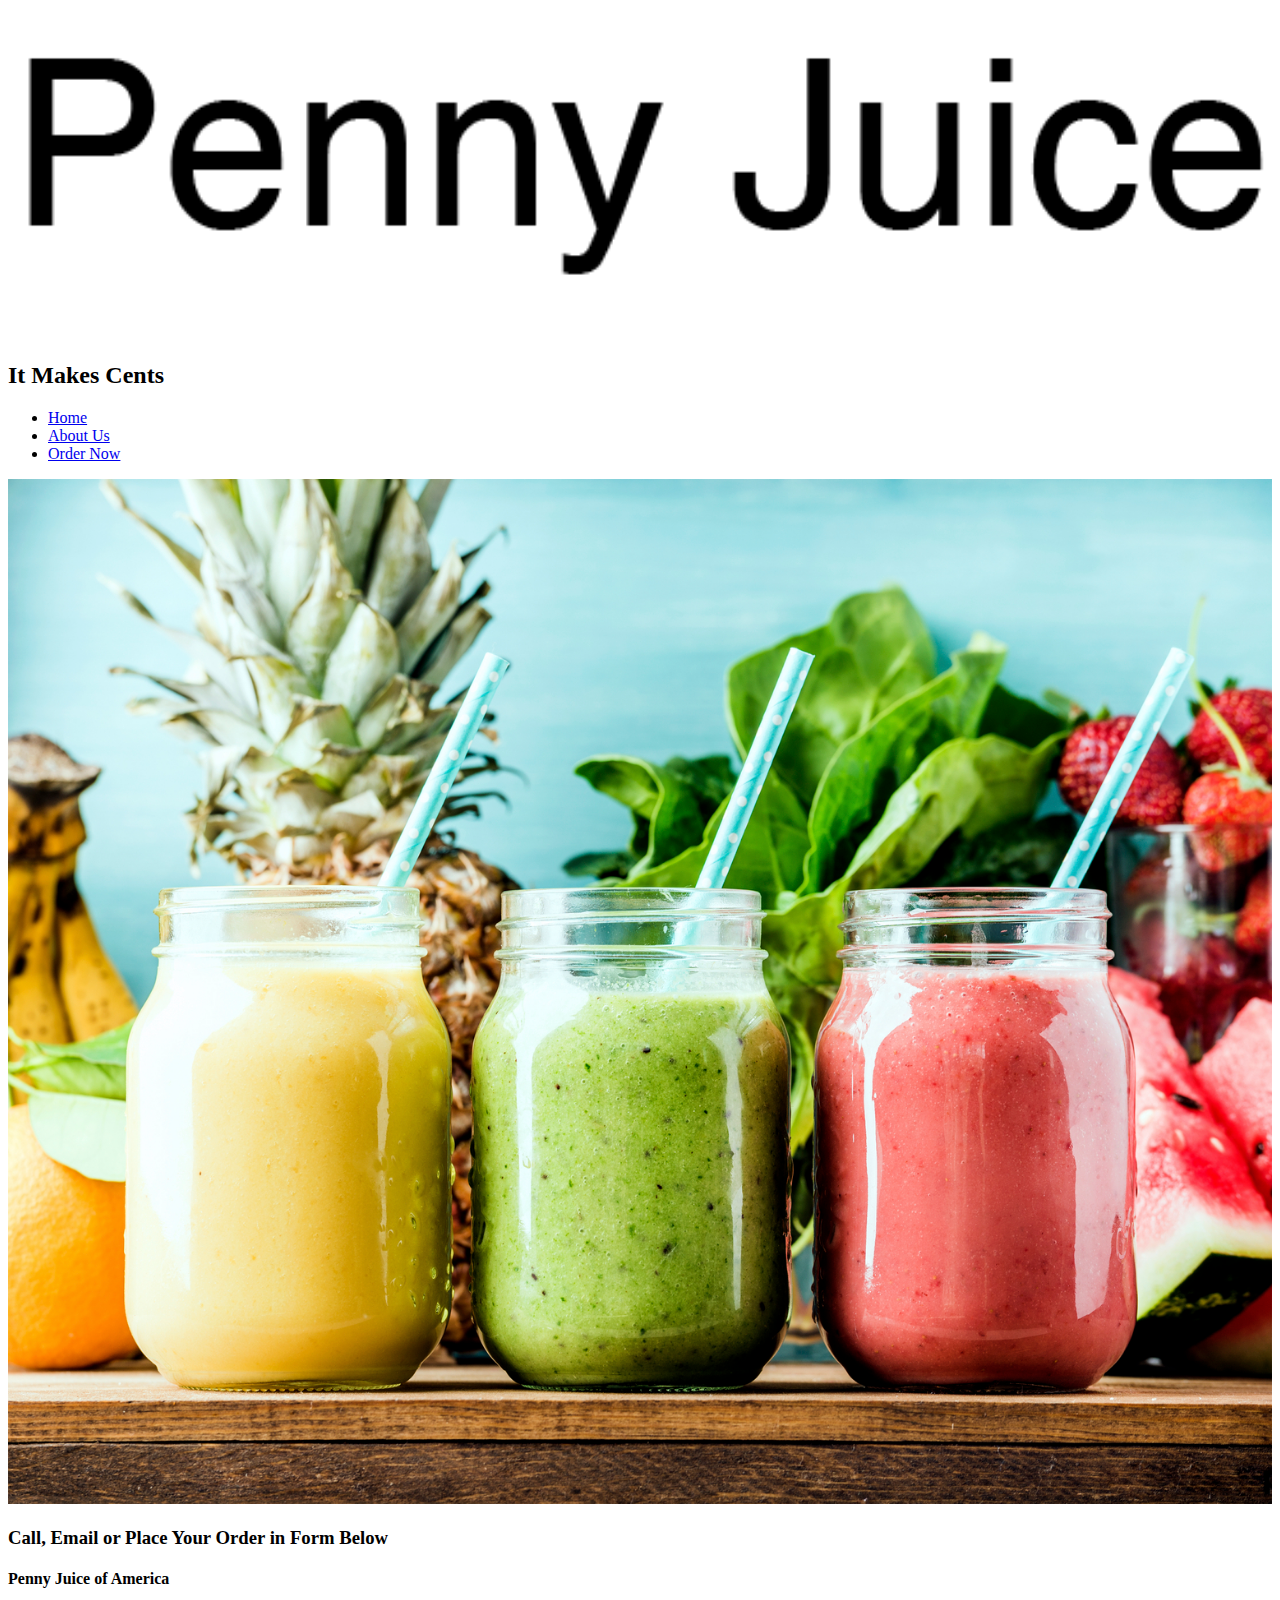
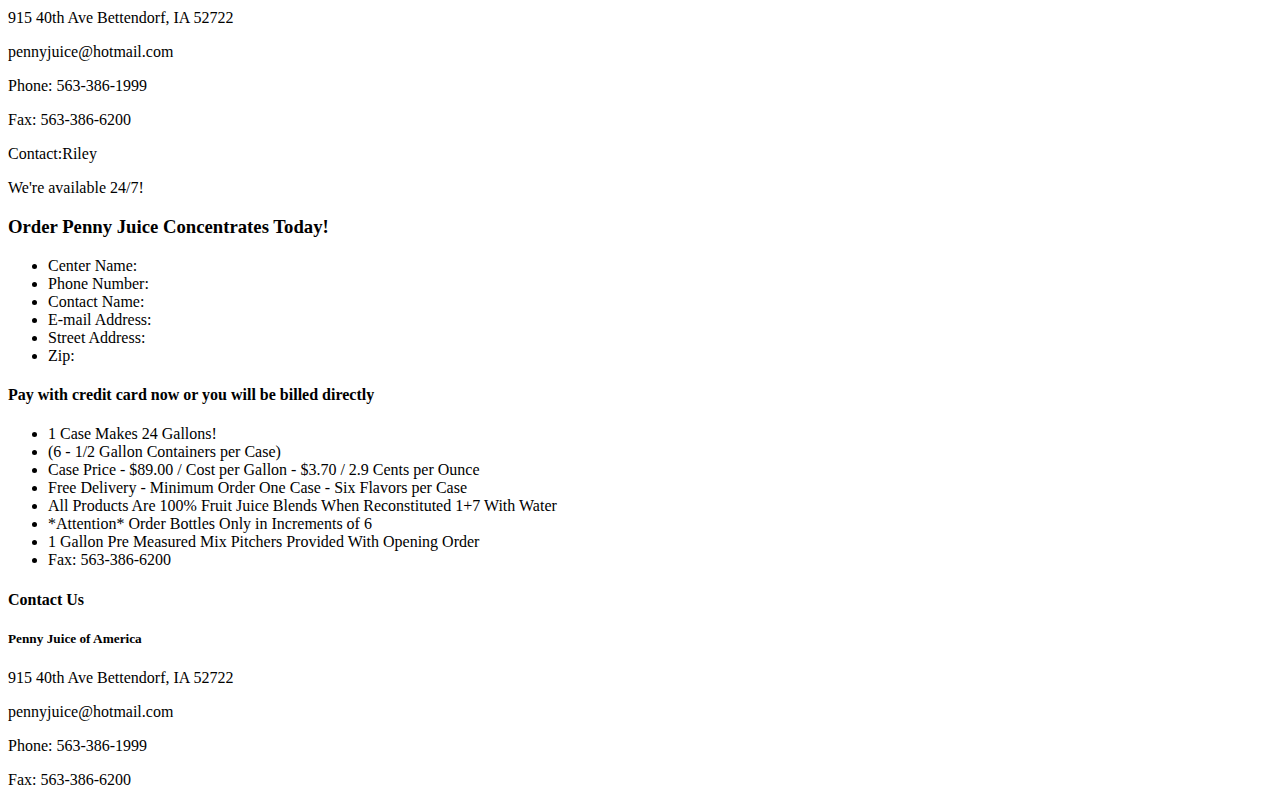
<file: grc338/redesign-content-hierarchy/ordernow.html>
<!DOCTYPE html>
<html>

<head>
    <link rel="stylesheet" type= "text/css" href="style.css"/>
    <title>Order Now</title>
</head>
     
<body>

    <header>
        <img src="pennyjuice.png" alt="Company Logo">
        <h2>It Makes Cents</h2>
    </header>
		
        <div class="mainmenu">
            <ul>
                <li><a href="index.html">Home</a></li>
                <li><a href="aboutus.html">About Us</a></li>
                <li><a href="ordernow.html">Order Now</a></li>
            </ul>
        </div>
    
        <img src="orderjuice.jpg" alt="Order Penny Juice">
    
    	<h3>Call, Email or Place Your Order in Form Below</h3>
            <h4>Penny Juice of America</h4>
                <p>915 40th Ave Bettendorf, IA 52722</p>
                <p>pennyjuice@hotmail.com</p>
                <p>Phone: 563-386-1999</p>
                <p>Fax: 563-386-6200</p>
                <p>Contact:Riley</p>
                <p>We're available 24/7!</p>
				

        <h3>Order Penny Juice Concentrates Today!</h3>
            <ul>
                <li>Center Name:</li>
                <li>Phone Number:</li>
                <li>Contact Name:</li>
                <li>E-mail Address:</li>
                <li>Street Address:</li>
                <li>Zip:</li>
            </ul>
        
            <h4>Pay with credit card now or you will be billed directly</h4>
    
            <ul>
                <li>1 Case Makes 24 Gallons!</li>
                <li>(6 - 1/2 Gallon Containers per Case)</li>
                <li>Case Price - $89.00 / Cost per Gallon - $3.70 / 2.9 Cents per Ounce</li>
                <li>Free Delivery - Minimum Order One Case - Six Flavors per Case</li>
                <li>All Products Are 100% Fruit Juice Blends When Reconstituted 1+7 With Water</li>
                <li>*Attention* Order Bottles Only in Increments of 6</li>
                <li>1 Gallon Pre Measured Mix Pitchers Provided With Opening Order</li>
                <li>Fax: 563-386-6200</li>
            </ul>
    
	   <footer>    
		  <h4>Contact Us</h4>
          <h5>Penny Juice of America</h5>
          <p>915 40th Ave Bettendorf, IA 52722</p>
          <p>pennyjuice@hotmail.com</p>
          <p>Phone: 563-386-1999</p>
          <p>Fax: 563-386-6200</p>
	  </footer>  

</body>     
</html>
</file>
<file: grc338/lasagna/lasagnastyle.css>
/*CSS DOCUMENT*/

h1{
    color:rgb(179,0,0);
    font-size: 3em;
    text-align: center;
}

h2{
    color:rgb(100,119,60);
    font-size: 2em;
    text-align: center;
    font-style: italic;
}

h3{
    color:rgb(179,0,0);
    font-size: 1.5em;
    font-style:bold;
    text-transform: uppercase;
    margin:1.5em 1em 1em 1em;
}


p{
    color:rgb(153,153,153);
    font-family:sans-serif;
    margin:1em 2em 4em 5em;
}

ul{
     font-family:sans-serif;
}

ol{
    font-family:sans-serif;
}

img {
width: 100%;
padding:1em 2em 1em 2em;
</file>
<file: grc338/redesign-content-hierarchy/style.css>
img {width: 100%; }
</file>
<file: grc338/restaurantmenucss/style.css>
/* CSS DOCUMENT*/
h1{
    color: rgb(0,82,204); 
    text-transform: uppercase;
    font-family: sans-serif;
    text-align: center;
    font-size: 2.5em;
}

h2{
    color: rgb(129,169,228); 
    font-family: sans-serif;
    text-align: center;
    font-size: 2em;
}

h3{
    color: rgb(0,82,204);
    text-transform: uppercase;
    font-family: sans-serif;
    text-decoration: underline;
    font-size: 1.5em;
     margin: 2em 2em 1em 1.5em;

}

h4{
    color: rgb(129,169,228);
    
    font-family: sans-serif;
    font-size: 1.2em;
}

p{
    color: rgb(0,0,77); 
    font-family: sans-serif; 
    font-style: italic;
}

ul {
  list-style-type: none;
}
</file>
